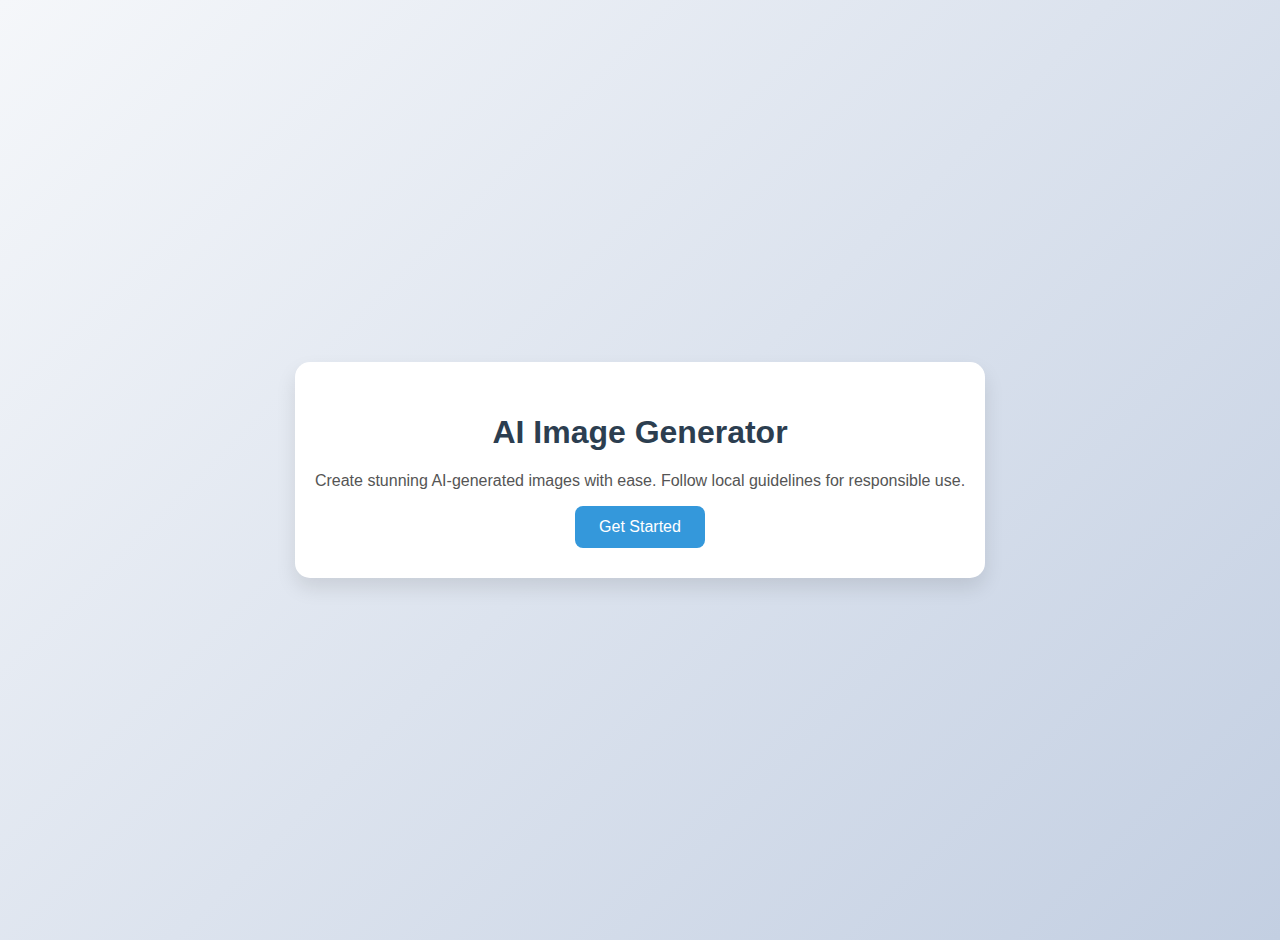
<file: index.html>
<!DOCTYPE html>
<html lang="en">
<head>
    <meta charset="UTF-8">
    <meta name="viewport" content="width=device-width, initial-scale=1.0">
    <title>AI Image Generator</title>
    <style>
        /* General Styles */
        body {
            margin: 0;
            font-family: 'Inter', sans-serif;
            background: linear-gradient(135deg, #f5f7fa, #c3cfe2);
            color: #444;
            display: flex;
            align-items: center;
            justify-content: center;
            min-height: 100vh;
            padding: 20px;
        }
        h1, h2 {
            color: #2c3e50;
        }
        button {
            padding: 12px 24px;
            background: #3498db;
            color: #fff;
            border: none;
            border-radius: 8px;
            cursor: pointer;
            font-size: 1rem;
            font-weight: 500;
            transition: background 0.3s ease;
        }
        button:hover {
            background: #2980b9;
        }

        /* Intro Section */
        #intro {
            text-align: center;
            background: #ffffff;
            padding: 30px 20px;
            border-radius: 15px;
            box-shadow: 0 10px 20px rgba(0, 0, 0, 0.1);
        }
        #intro p {
            font-size: 1rem;
            color: #555;
        }

        /* Content Section */
        #content {
            display: none;
            width: 100%;
            max-width: 600px;
            padding: 30px;
            background: #ffffff;
            border-radius: 15px;
            box-shadow: 0 10px 20px rgba(0, 0, 0, 0.1);
        }
        #chatContainer {
            background: #f9fbfc;
            padding: 15px;
            border-radius: 10px;
            max-height: 400px;
            overflow-y: auto;
            margin-bottom: 20px;
            border: 1px solid #e1e6ed;
        }
        .message {
            margin: 10px 0;
            padding: 12px 16px;
            border-radius: 10px;
            font-size: 0.9rem;
        }
        .user-message {
            background: #3498db;
            color: #fff;
            text-align: right;
        }
        .bot-message {
            background: #ecf0f1;
            color: #333;
            text-align: left;
        }
        .typing-indicator {
            display: flex;
            align-items: center;
            gap: 5px;
        }
        .typing-indicator span {
            display: inline-block;
            width: 8px;
            height: 8px;
            background: #3498db;
            border-radius: 50%;
            animation: blink 1.5s infinite;
        }
        .typing-indicator span:nth-child(2) {
            animation-delay: 0.3s;
        }
        .typing-indicator span:nth-child(3) {
            animation-delay: 0.6s;
        }

        @keyframes blink {
            0%, 100% {
                opacity: 0.3;
            }
            50% {
                opacity: 1;
            }
        }

        /* Form Section */
        #imageForm {
            display: flex;
            gap: 12px;
            flex-wrap: wrap;
        }
        #prompt {
            flex: 1;
            padding: 12px;
            border: 1px solid #ddd;
            border-radius: 8px;
            font-size: 1rem;
            box-shadow: 0 2px 4px rgba(0, 0, 0, 0.05);
        }
        #sendButton {
            flex: 0 0 auto;
        }
        #settings {
            margin-top: 20px;
            display: flex;
            flex-wrap: wrap;
            gap: 15px;
        }
        #settings label {
            display: flex;
            align-items: center;
            gap: 10px;
            font-size: 0.9rem;
            font-weight: 500;
        }
        #settings input {
            padding: 8px;
            border: 1px solid #ddd;
            border-radius: 8px;
            width: 100px;
            text-align: center;
            box-shadow: 0 2px 4px rgba(0, 0, 0, 0.05);
        }

        /* Responsive Design */
        @media (max-width: 600px) {
            #content {
                padding: 20px;
            }
            #imageForm {
                flex-direction: column;
            }
            #settings label {
                flex-direction: column;
                align-items: flex-start;
            }
        }
    </style>
</head>
<body>
    <div id="intro">
        <h1>AI Image Generator</h1>
        <p>Create stunning AI-generated images with ease. Follow local guidelines for responsible use.</p>
        <button id="startButton">Get Started</button>
    </div>

    <div id="content">
        <header>
            <h2>AI Image Generator</h2>
        </header>
        <div id="chatContainer">
            <div class="message bot-message">Welcome! Describe the image you'd like to generate.</div>
        </div>
        <form id="imageForm">
            <input type="text" id="prompt" name="prompt" placeholder="Describe your image..." required>
            <button type="submit" id="sendButton">Generate</button>
        </form>
        <div id="settings">
            <label for="width">Width:
                <input type="number" id="width" value="1024">
            </label>
            <label for="height">Height:
                <input type="number" id="height" value="1024">
            </label>
        </div>
    </div>

    <script>
        // Show content on Start button click
        document.getElementById('startButton').addEventListener('click', () => {
            document.getElementById('intro').style.display = 'none';
            document.getElementById('content').style.display = 'block';
        });

        // Handle form submission
        document.getElementById('imageForm').addEventListener('submit', (event) => {
            event.preventDefault();
            const prompt = document.getElementById('prompt').value.trim();
            if (prompt) {
                addMessage(prompt, 'user');
                document.getElementById('prompt').value = '';
                addTypingIndicator();
                setTimeout(() => generateImage(prompt), 1000);
            }
        });

        // Add message to chat
        function addMessage(text, sender) {
            const chatContainer = document.getElementById('chatContainer');
            const messageDiv = document.createElement('div');
            messageDiv.className = `message ${sender}-message`;
            messageDiv.textContent = text;
            chatContainer.appendChild(messageDiv);
            chatContainer.scrollTop = chatContainer.scrollHeight;
        }

        // Add typing indicator
        function addTypingIndicator() {
            const chatContainer = document.getElementById('chatContainer');
            const typingDiv = document.createElement('div');
            typingDiv.className = 'message bot-message typing-indicator';
            typingDiv.innerHTML = '<span></span><span></span><span></span>';
            chatContainer.appendChild(typingDiv);
            chatContainer.scrollTop = chatContainer.scrollHeight;
        }

        // Remove typing indicator
        function removeTypingIndicator() {
            const typingIndicator = document.querySelector('.typing-indicator');
            if (typingIndicator) {
                typingIndicator.remove();
            }
        }

        // Generate image
        function generateImage(prompt) {
            currentSeed = Math.floor(Math.random() * 10000); // Change seed before generating image
            const width = document.getElementById('width').value || 1024;
            const height = document.getElementById('height').value || 1024;
            const imageUrl = `https://image.pollinations.ai/prompt/${encodeURIComponent(prompt)}?width=${width}&height=${height}&seed=${currentSeed}&nologo=true`;

            const image = new Image();
            image.src = imageUrl;
            image.alt = `Generated image for: ${prompt}`;
            image.style.maxWidth = '100%';
            image.onload = () => {
                removeTypingIndicator();
                const chatContainer = document.getElementById('chatContainer');
                const messageDiv = document.createElement('div');
                messageDiv.className = 'message bot-message';
                messageDiv.appendChild(image);
                chatContainer.appendChild(messageDiv);
                chatContainer.scrollTop = chatContainer.scrollHeight;
            };
        }

        // Ensure no user data is stored
        window.addEventListener('beforeunload', () => {
            document.getElementById('prompt').value = '';
            document.getElementById('width').value = 1024;
            document.getElementById('height').value = 1024;
        });
    </script>
</body>
</html>
</file>
